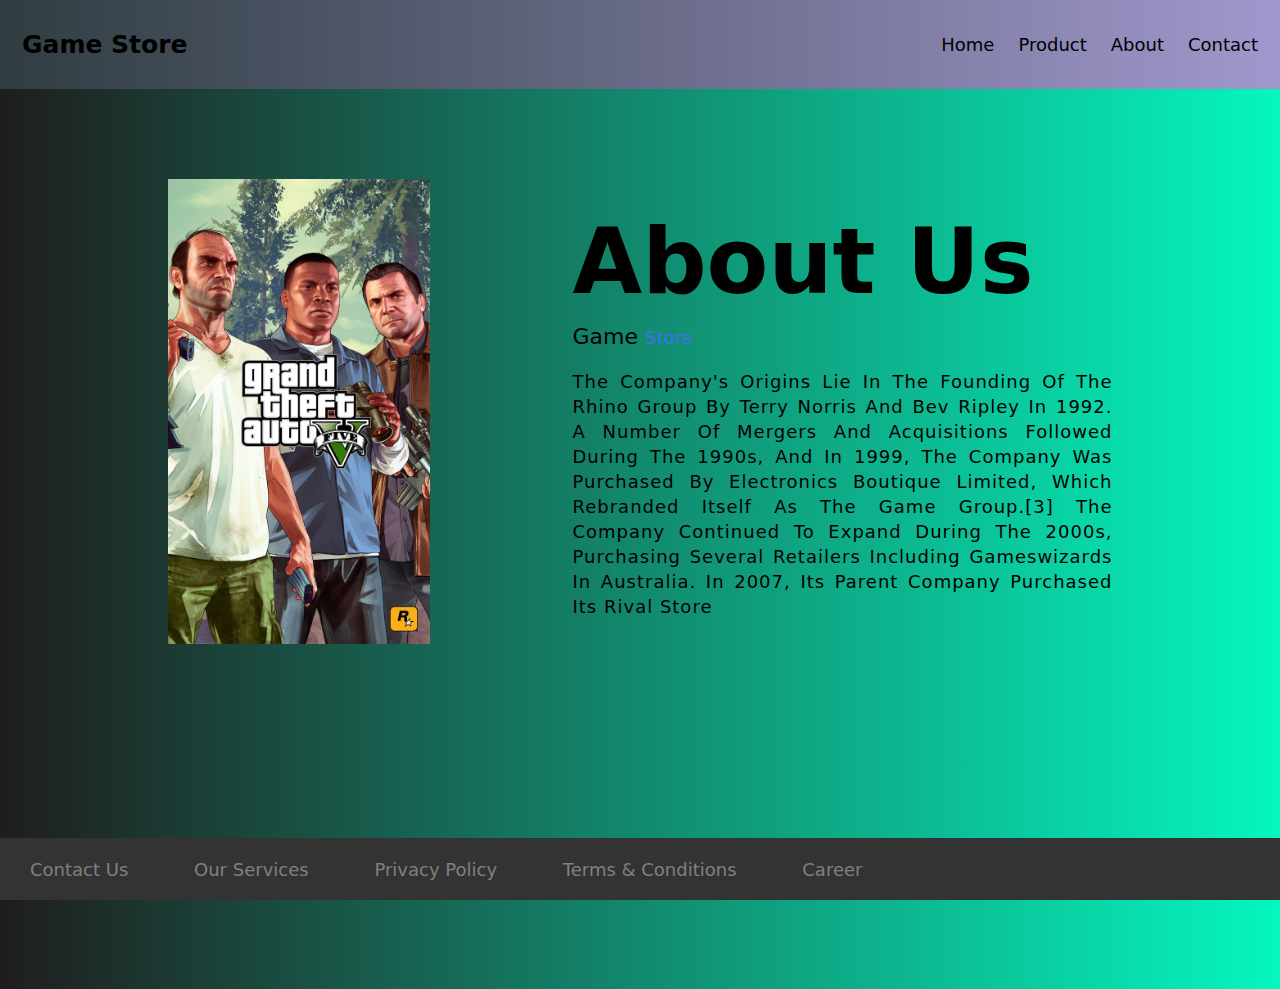
<file: Final Project/About_Us.html>
<!DOCTYPE html>
<html lang="en">

<head>
  <meta charset="utf-8">
    <meta name="viewport" content="width=device-width, initial-scale=1">
    <meta name="description" content="this week we will be creating a layout using CSS Flex">
    <title>About US</title>
    <meta name="robots" content="noindex, nofollow">
  <link rel="stylesheet" href="./CSS/style.css">
</head>

<body>

<header>
  <div class="header">
    <a href="#default" class="logo">Game Store</a>
    <div class="header-right">
      <a class="active" href="index.html">Home</a>
      <a href="product.html">Product</a>
      <a href="About_Us.html">About</a>
      <a href="Contact.html">Contact</a>

    </div>
  </div>
</header>

  <section class="about-us">
    <div class="about">
      <div class="grow">
        <img src="./image/464e4f16cf97af5a72af9b951b164f30.jpg" class="pic" alt="">

      </div>
      <div class="text">
        <h2>About Us</h2>
        <h5>Game <span>Store</span></h5>
        <p>The company's origins lie in the founding of the Rhino Group by Terry Norris and Bev Ripley in 1992. A number
          of mergers and acquisitions followed during the 1990s, and in 1999, the company was purchased by Electronics
          Boutique Limited, which rebranded itself as The Game Group.[3] The company continued to expand during the
          2000s, purchasing several retailers including Gameswizards in Australia. In 2007, its parent company purchased
          its rival store</p>
      </div>
    </div>
  </section>

  <footer>
    <div class="footer">
      <div class="row">
        <ul>
          <li><a href="#">Contact us</a></li>
          <li><a href="#">Our Services</a></li>
          <li><a href="#">Privacy Policy</a></li>
          <li><a href="#">Terms & Conditions</a></li>
          <li><a href="#">Career</a></li>
        </ul>
      </div>
    </div>
  </footer>

</body>

</html>
</file>
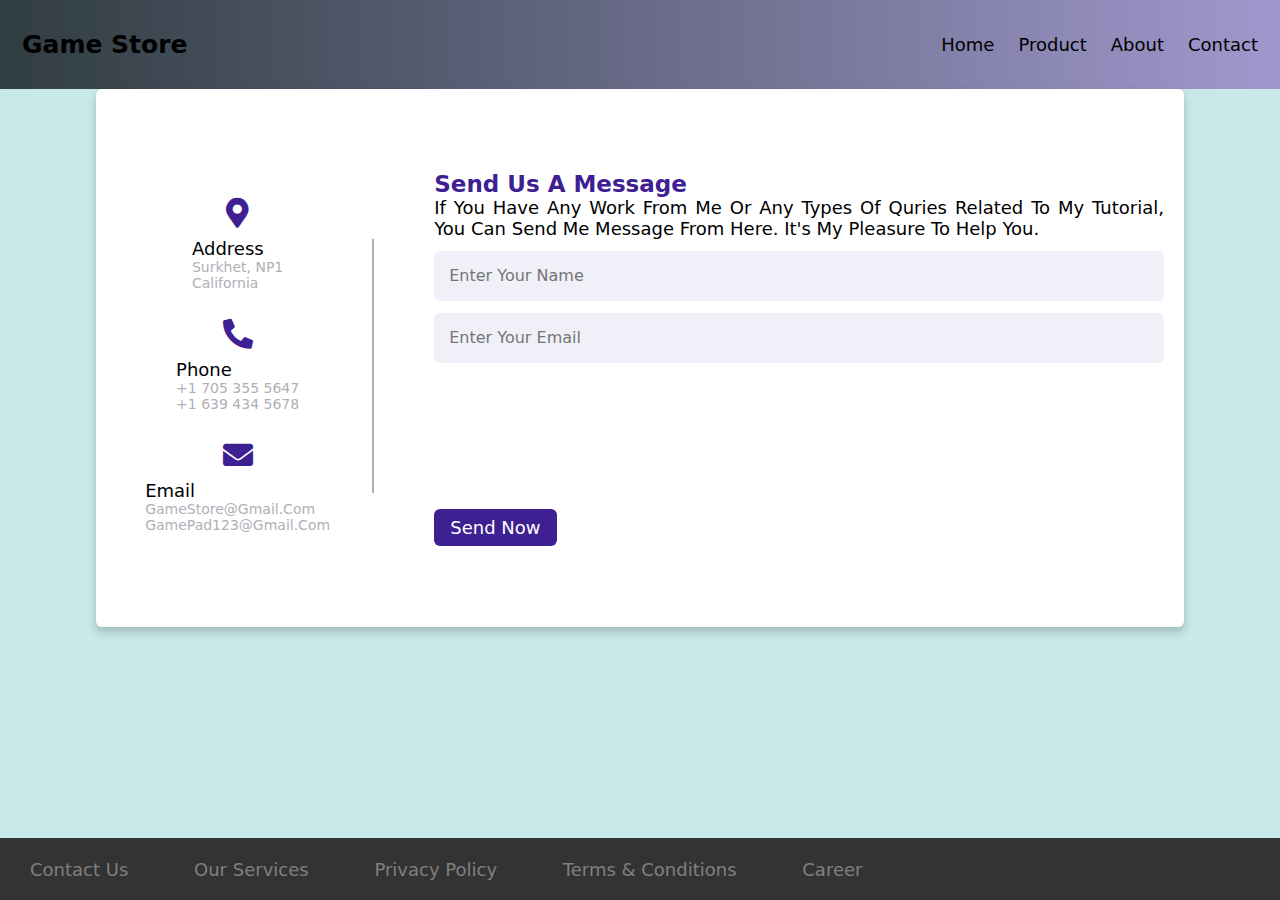
<file: Final Project/Contact.html>
<!DOCTYPE html>
<!-- Created By CodingLab - www.codinglabweb.com -->
<html lang="en" dir="ltr">
  <head>
    <meta charset="utf-8">
    <meta name="viewport" content="width=device-width, initial-scale=1">
    <meta name="description" content="Final Project">
    <title>Contact</title>
    <meta name="robots" content="noindex, nofollow">
    <link rel="stylesheet" href="./CSS/style.css">
    <!-- Fontawesome CDN Link -->
    <link rel="stylesheet" href="https://cdnjs.cloudflare.com/ajax/libs/font-awesome/5.15.2/css/all.min.css"/>
     <meta name="viewport" content="width=device-width, initial-scale=1.0">
   </head>

<body class="contact">
  <header>
  <div class="header">
    <a href="#default" class="logo">Game Store</a>
    <div class="header-right">
      <a class="active" href="index.html">Home</a>
      <a href="product.html">Product</a>
      <a href="About_Us.html">About</a>
      <a href="Contact.html">Contact</a>
      
    </div>
  </div>
</header>
  <div class="container">
    <div class="content">
      <div class="left-side">
        <div class="address details">
          <i class="fas fa-map-marker-alt"></i>
          <div class="topic">Address</div>
          <div class="text-one">Surkhet, NP1</div>
           <div class="text-two">California</div>
        </div>
        <div class="phone details">
          <i class="fas fa-phone-alt"></i>
          <div class="topic">Phone</div>
          <div class="text-one">+1 705 355 5647</div>
          <div class="text-two">+1 639 434 5678</div>
        </div>
        <div class="email details">
          <i class="fas fa-envelope"></i>
          <div class="topic">Email</div>
          <div class="text-one">GameStore@gmail.com</div>
          <div class="text-two">GamePad123@gmail.com</div>
        </div>
      </div>
      <div class="right-side">
        <div class="topic-text">Send us a message</div>
        <p>If you have any work from me or any types of quries related to my tutorial, you can send me message from here. It's my pleasure to help you.</p>
      <form action="#">
        <div class="input-box">
          <input type="text" placeholder="Enter your name">
        </div>
        <div class="input-box">
          <input type="text" placeholder="Enter your email">
        </div>
        <div class="input-box message-box">
          
        </div>
        <div class="button">
          <input type="button" value="Send Now" >
        </div>
      </form>
    </div>
    </div>
  </div>
  <footer>
    <div class="footer">
      <div class="row">
        <ul>
          <li><a href="#">Contact us</a></li>
          <li><a href="#">Our Services</a></li>
          <li><a href="#">Privacy Policy</a></li>
          <li><a href="#">Terms & Conditions</a></li>
          <li><a href="#">Career</a></li>
        </ul>
      </div>
    </div>
  </footer>
</body>
</html>
</file>
<file: Final Project/CSS/style.css>
* {
	margin: 0;
	padding: 0;
}
body {
	font-family: 'Poppins', sans-serif;
}

video {
  position: fixed;
  top: 50%;
  left: 50%;
  min-width: 100%;
  min-height: 100%;
  width: auto;
  height: auto;
  transform: translate(-50%, -50%);
z-index:-1;
}

.wrapper {
	width: 1170px;
	margin: auto;
}

.menu {
	float: right;
	list-style: none;
	margin-top: 30px;
}
.menu li {
	display: inline-block;
}
.menu li a {
	color: #fff;
	text-decoration: none;
	padding: 5px 20px;
	font-family: 'Poppins', sans-serif;
	font-size: 16px;
	text-transform: uppercase;
}
.menu li a:hover {
	background: #fff;
	color: #333;
}
.logo {
	float: left;
}
.logo img {
	width: 30%;
	padding: 15px 0;
}
.banner-text {
	position: absolute;
	width: 600px;
	height: 300px;
	margin: 20% 30%;
	text-align: center;
}
.banner-text h1 {
	text-align: center;
	color: #fff;
	text-transform: uppercase;
	font-size: 60px;
}
        .banner-text p {
	font-family: 'Ubuntu', sans-serif;
	font-size: 16px;
	line-height: 1.5;
	color: #ddd;
}
.banner-text h1 span {
	color: darkorange;
  font-size: smaller;
}
.banner-text a {
	border: 1px solid #fff;
	padding: 10px 25px;
	text-decoration: none;
	text-transform: uppercase;
	font-size: 14px;
	margin-top: 20px;
	display: inline-block;
	color: #fff;
}
.banner-text a:hover {
	background: #fff;
	color: #333;
}
.head{
	background-color: #333;
	color: #fff;
	padding: 14px;
	text-align: center;
  }

  /* nav {
	background-color: #555;
	color: #fff;
	padding: 22px;
	text-align: right;
  } */
  .header {
	overflow: hidden;
	background: linear-gradient(to right, rgb(48, 61, 65), #a098cd);
		padding: 20px 10px;
  }
  
  .header a {
	float: left;
	color: black;
	text-align: center;
	padding: 12px;
	text-decoration: none;
	font-size: 18px; 
	line-height: 25px;
	border-radius: 4px;
  }
  
  .header a.logo {
	font-size: 25px;
	font-weight: bold;
  }
  
  .header a:hover {
	background-color: #ddd;
	color: black;
  }

  .grow img{
	transition: 1s ease;
	}
	
	.grow img:hover{
	-webkit-transform: scale(1.2);
	-ms-transform: scale(1.2);
	transform: scale(1.2);
	transition: 1s ease;
	}
  
  /* .header a.active {
	background-color: dodgerblue;
	color: white;
  } */
  
  .header-right {
	float: right;
  }
  
  @media screen and (max-width: 500px) {
	.header a {
	  float: none;
	  display: block;
	  text-align: left;
	}
	
	.header-right {
	  float: none;
	}
  }

  

  section {

	padding: 20px;
  }

  .about{
	display: flex;
  }

  footer {
	background-color: #333;
	color: #fff;
	text-align: center;
	position: fixed;
	bottom: 0;
	width: 100%;
  }

  @media screen and (max-width: 600px) {
	header, nav, section, footer {
	  padding: 10px;
	}
  }


  .footer .row{
    width:100%;
    margin:1% 0%;
    padding:0.6% 0%;
    color:gray;
    font-size:0.8em;
    }
    
    .footer .row a{
    text-decoration:none;
    color:gray;
    transition:0.5s;
    }
    
    .footer .row a:hover{
    color:#fff;
    }
    
    .footer .row ul{
    width:100%;
    }
    
    .footer .row ul li{
    display:inline-block;
    margin:0px 30px;
    }
    
    .footer .row a i{
    font-size:2em;
    margin:0% 1%;
    }
    
    @media (max-width:720px){
    .footer{
    text-align:left;
    padding:5%;
    }
    .footer .row ul li{
    display:block;
    margin:10px 0px;
    text-align:left;
    }
    .footer .row a i{
    margin:0% 3%;
    }
    }
/*resposive*/

@media (max-width:600px) {
	.wrapper {
		width: 100%;
	}
	.logo {
		float: none;
		width: 50%;
		text-align: center;
		margin: auto;
	}
	.menu {
		float: none;
		margin-top: 0;
	}
	.menu li a {
		padding: 5px;
		font-size: 11px;
	}
	.menu {
		text-align: center;
	}
	.banner-text {
		width: 100%;
		height: auto;
		margin: 15% 0;
	}
	.banner-text h1 {
		font-size: 30px;
	}
}

/* About US */

@import url('https://fonts.googleapis.com/css2?family=Poppins:wght@200;300;400;500&display=swap');
*{
  margin: 0;
  padding: 0;
  box-sizing: border-box;
  font-family: 'Poppins', sans-serif;
}
.about-us{
  height: 100vh;
  width: 100%;
  padding: 90px 0;
  /* background: #ddd; */
}
.pic{
  height: auto;
  width:  262px;
}
.about{
  width: 1130px;
  max-width: 85%;
  margin: 0 auto;
  display: flex;
  align-items: center;
  justify-content: space-around;
}
.text{
  width: 540px;
}
.text h2{
  font-size: 90px;
  font-weight: 600;
  margin-bottom: 10px;

}
.text h5{
  font-size: 22px;
  font-weight: 500;
  margin-bottom: 20px;
}
span{
  color: #4070f4;
}
.text p{
  font-size: 18px;
  line-height: 25px;
  letter-spacing: 1px;
}
.data{
  margin-top: 30px;
}

/* .grow {
  position: relative;
  width: 100%;
  overflow: hidden;
} */

/* Style for the video tag */
/* .grow video {
  width: 100%;
  height: auto;
  /* display: block; 
} */

/* Style for the text content in the about section */
/* .about .text {
  margin-top: 20px;
} */

.hire{
  font-size: 18px;
  background: #4070f4;
  color: #fff;
  text-decoration: none;
  border: none;
  padding: 8px 25px;
  border-radius: 6px;
  transition: 0.5s;
}
.hire:hover{
  background: #000;
  border: 1px solid #4070f4;
}

/* Google Font CDN Link */
@import url('https://fonts.googleapis.com/css2?family=Poppins:wght@200;300;400;500;600;700&display=swap');
*{
  margin: 0;
  padding: 0;
  box-sizing: border-box;
  font-family: "Poppins" , sans-serif;
}


/* Contact Page */


/* body{
  min-height: 100vh;
  width: 100%;
  background: #c8e8e9;
  display: flex;
  align-items: center;
  justify-content: center;
} */

.contact{
  min-height: 100vh;
  width: 100%;
  background: #c8e8e9;
  /* display: flex; */
  align-items: center;
  justify-content: center;
}
.container{
  width: 85%;
  background: #fff;
  border-radius: 6px;
  padding: 20px 60px 30px 40px;
  box-shadow: 0 5px 10px rgba(0, 0, 0, 0.2);
}
.container .content{
  display: flex;
  align-items: center;
  justify-content: space-between;
}
.container .content .left-side{
  width: 25%;
  height: 100%;
  display: flex;
  flex-direction: column;
  align-items: center;
  justify-content: center;
  margin-top: 15px;
  position: relative;
}
.content .left-side::before{
  content: '';
  position: absolute;
  height: 70%;
  width: 2px;
  right: -15px;
  top: 50%;
  transform: translateY(-50%);
  background: #afafb6;
}
.content .left-side .details{
  margin: 14px;
  text-align: center;
}
.content .left-side .details i{
  font-size: 30px;
  color: #3e2093;
  margin-bottom: 10px;
}
.content .left-side .details .topic{
  font-size: 18px;
  font-weight: 500;
}
.content .left-side .details .text-one,
.content .left-side .details .text-two{
  font-size: 14px;
  color: #afafb6;
}
.container .content .right-side{
  width: 75%;
  margin-left: 75px;
}
.content .right-side .topic-text{
  font-size: 23px;
  font-weight: 600;
  color: #3e2093;
}
.right-side .input-box{
  height: 50px;
  width: 100%;
  margin: 12px 0;
}
.right-side .input-box input,
.right-side .input-box textarea{
  height: 100%;
  width: 100%;
  border: none;
  outline: none;
  font-size: 16px;
  background: #F0F1F8;
  border-radius: 6px;
  padding: 0 15px;
  resize: none;
}
.right-side .message-box{
  min-height: 110px;
}
.right-side .input-box textarea{
  padding-top: 6px;
}
.right-side .button{
  display: inline-block;
  margin-top: 12px;
}
.right-side .button input[type="button"]{
  color: #fff;
  font-size: 18px;
  outline: none;
  border: none;
  padding: 8px 16px;
  border-radius: 6px;
  background: #3e2093;
  cursor: pointer;
  transition: all 0.3s ease;
}
.button input[type="button"]:hover{
  background: #5029bc;
}

@media (max-width: 950px) {
  .container{
    width: 90%;
    padding: 30px 40px 40px 35px ;
  }
  .container .content .right-side{
   width: 75%;
   margin-left: 55px;
}
}
@media (max-width: 820px) {
  .container{
    margin: 40px 0;
    height: 100%;
  }
  .container .content{
    flex-direction: column-reverse;
  }
 .container .content .left-side{
   width: 100%;
   flex-direction: row;
   margin-top: 40px;
   justify-content: center;
   flex-wrap: wrap;
 }
 .container .content .left-side::before{
   display: none;
 }
 .container .content .right-side{
   width: 100%;
   margin-left: 0;
 }
}


/* Product Page */

/* Product page Css */
/* Importing Google Fonts */
@import url('https://fonts.googleapis.com/css2?family=Nunito:wght@200;300;400;500;600&display=swap');
/* Global styling */
/* Setting default styles for various elements */
*{
   font-family: system-ui, -apple-system, BlinkMacSystemFont, 'Segoe UI', Roboto, Oxygen, Ubuntu, Cantarell, 'Open Sans', 'Helvetica Neue', sans-serif;
   margin:0; padding:0;
   box-sizing: border-box;
   outline: none; border:none;
   text-decoration: none;
   transition: all .2s linear;
   text-transform: capitalize;
   font-size: large;
   text-align:justify;
   text-justify: inherit;
}
/* Setting the base font size */
html{
   font-size: 62.5%;
   overflow-x: hidden;
}
/* Setting background for the body */
body{
  background: linear-gradient(to right, rgb(31, 29, 29), #05F6BF);
}
/* Styling for navigation bar */
nav{
    position: initial;
    background: #1b1b1b;
    width: 100%;
    padding: 10px 0;
    z-index: 12;
  } 
/* Styling for navigation menu */
nav > .menu{
    max-width: 1250px;
    margin: auto;
    display: flex;
    align-items: center;
    justify-content: space-between;
    padding: 0 20px;
  }
  /* Styling for logo */
  .menu > .logo > a{
    text-decoration: none;
    color: #1a1919;
    font-size: 35px;
    font-weight: 600;
  }
  /* Styling for menu items */
  .menu > ul{
    display: inline-flex;
  }
  .menu > ul > li{
    list-style: none;
    margin-left: 7px;
  }
  .menu > ul > li:first-child{
    margin-left: 0px;
  }
  .menu > ul > li > a{
    text-decoration: none;
    color: #1a1919;
    font-size: 18px;
    font-weight: 500;
    padding: 8px 15px;
    border-radius: 5px;
    transition: all 0.3s ease;
  }
  .menu > ul > li > a:hover{
    background: #fff;
    color: rgb(247, 245, 245);
  }
  /* Styling for product container */
.container{
   max-width: 1200px;
   margin  :0 auto;
   padding:8rem 2rem;
}
/* Styling for title */
.container > .title{
   font-size: 3.5rem;
   color:#444;
   margin-bottom: 3rem;
   text-transform: uppercase;
   text-align: center;
}
/* Styling for product grid */
.container > .products-container{
   display: grid;
   grid-template-columns: repeat(auto-fit, minmax(30rem, 1fr));
   gap:2rem;
}
/* Styling for individual product */
.container > .products-container > .product{
   text-align: center;
   padding:3rem 2rem;
   background: #fff;
   box-shadow: 0 .5rem 1rem rgba(0,0,0,.1);
   outline: .1rem solid #ccc;
   outline-offset: -1.5rem;
   cursor: pointer;
}

.container > .products-container > .product:hover{
   outline: .2rem solid #222;
   outline-offset: 0;
}

.container > .products-container > .product img{
   height: 18rem;
}

.container > .products-container > .product:hover > img{
   transform: scale(.9);
}

.container > .products-container > .product > h3{
   padding:.5rem 0;
   font-size: 2rem;
   color:#444;
}

.container > .products-container > .product:hover > h3{
   color:#27ae60;
}

.container > .products-container > .product > .price{
   font-size: 2rem;
   color:#444;
}
/* Styling for product preview */
.products-preview{
   position: fixed;
   top:0; left:0;
   min-height: 100vh;
   width: 100%;
   background: rgba(0,0,0,.8);
   display: none;
   align-items: center;
   justify-content: center;
}

.products-preview > .preview{
   display: none;
   padding:2rem;
   text-align: center;
   background: #fff;
   position: relative;
   margin:2rem;
   width: 40rem;
}

.products-preview > .preview.active{
   display: inline-block;
}

.products-preview > .preview > img{
   height: 30rem;
}

.products-preview > .preview > .fa-times{
   position: absolute;
   top:1rem; right:1.5rem;
   cursor: pointer;
   color:#444;
   font-size: 4rem;
}

.products-preview > .preview > .fa-times:hover{
   transform: rotate(90deg);
}

.products-preview > .preview > h3{
   color:#444;
   padding:.5rem 0;
   font-size: 2.5rem;
}

.products-preview > .preview > .stars{
   padding:1rem 0;
   font-size: 1.7rem;
}

.products-preview > .preview > .stars > i{
   color:#27ae60;
}

.products-preview > .preview > .stars > span{
   color:#999;
}

.products-preview > .preview > p{
   line-height: 1.5;
   padding:1rem 0;
   font-size: 1.6rem;
   color:#777;
}

.products-preview > .preview > .price{
   padding:1rem 0;
   font-size: 2.5rem;
   color:#27ae60;
}

.products-preview > .preview > .buttons{
   display: flex;
   gap:1.5rem;
   flex-wrap: wrap;
   margin-top: 1rem;
}

.products-preview > .preview > .buttons > a{
   flex:1 1 16rem;
   padding:1rem;
   font-size: 1.8rem;
   color:#444;
   border:.1rem solid #444;
}

.products-preview > .preview > .buttons > a.cart{
   background: #444;
   color:#fff;
}

.products-preview > .preview > .buttons > a.cart:hover{
   background: #111;
}

.products-preview > .preview > .buttons > a.buy:hover{
   background: #444;
   color:#fff;
}
/* Media queries for responsive design */

@media (max-width:991px){

   html{
      font-size: 55%;
   }

}

@media (max-width:768px){

   .products-preview .preview img{
      height: 25rem;
   }

}

@media (max-width:450px){

   html{
      font-size: 50%;
   }

}
</file>
